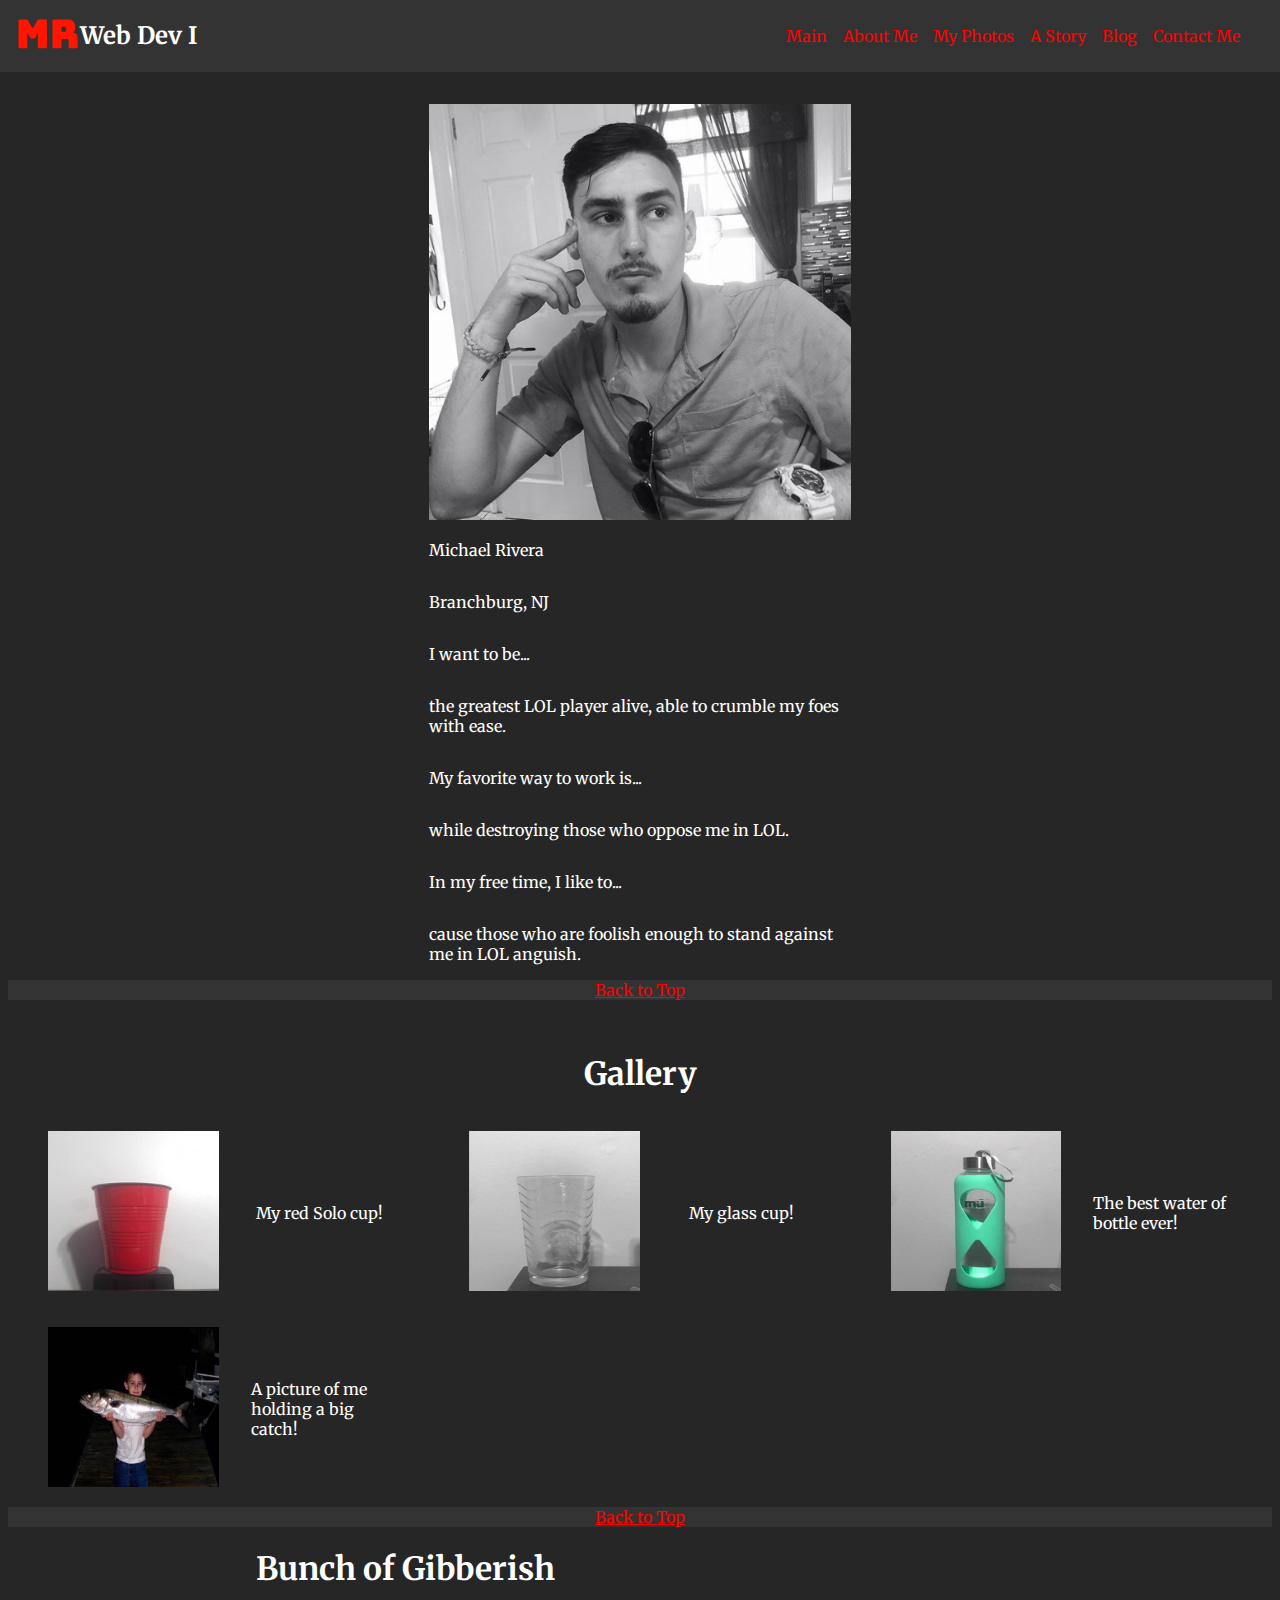
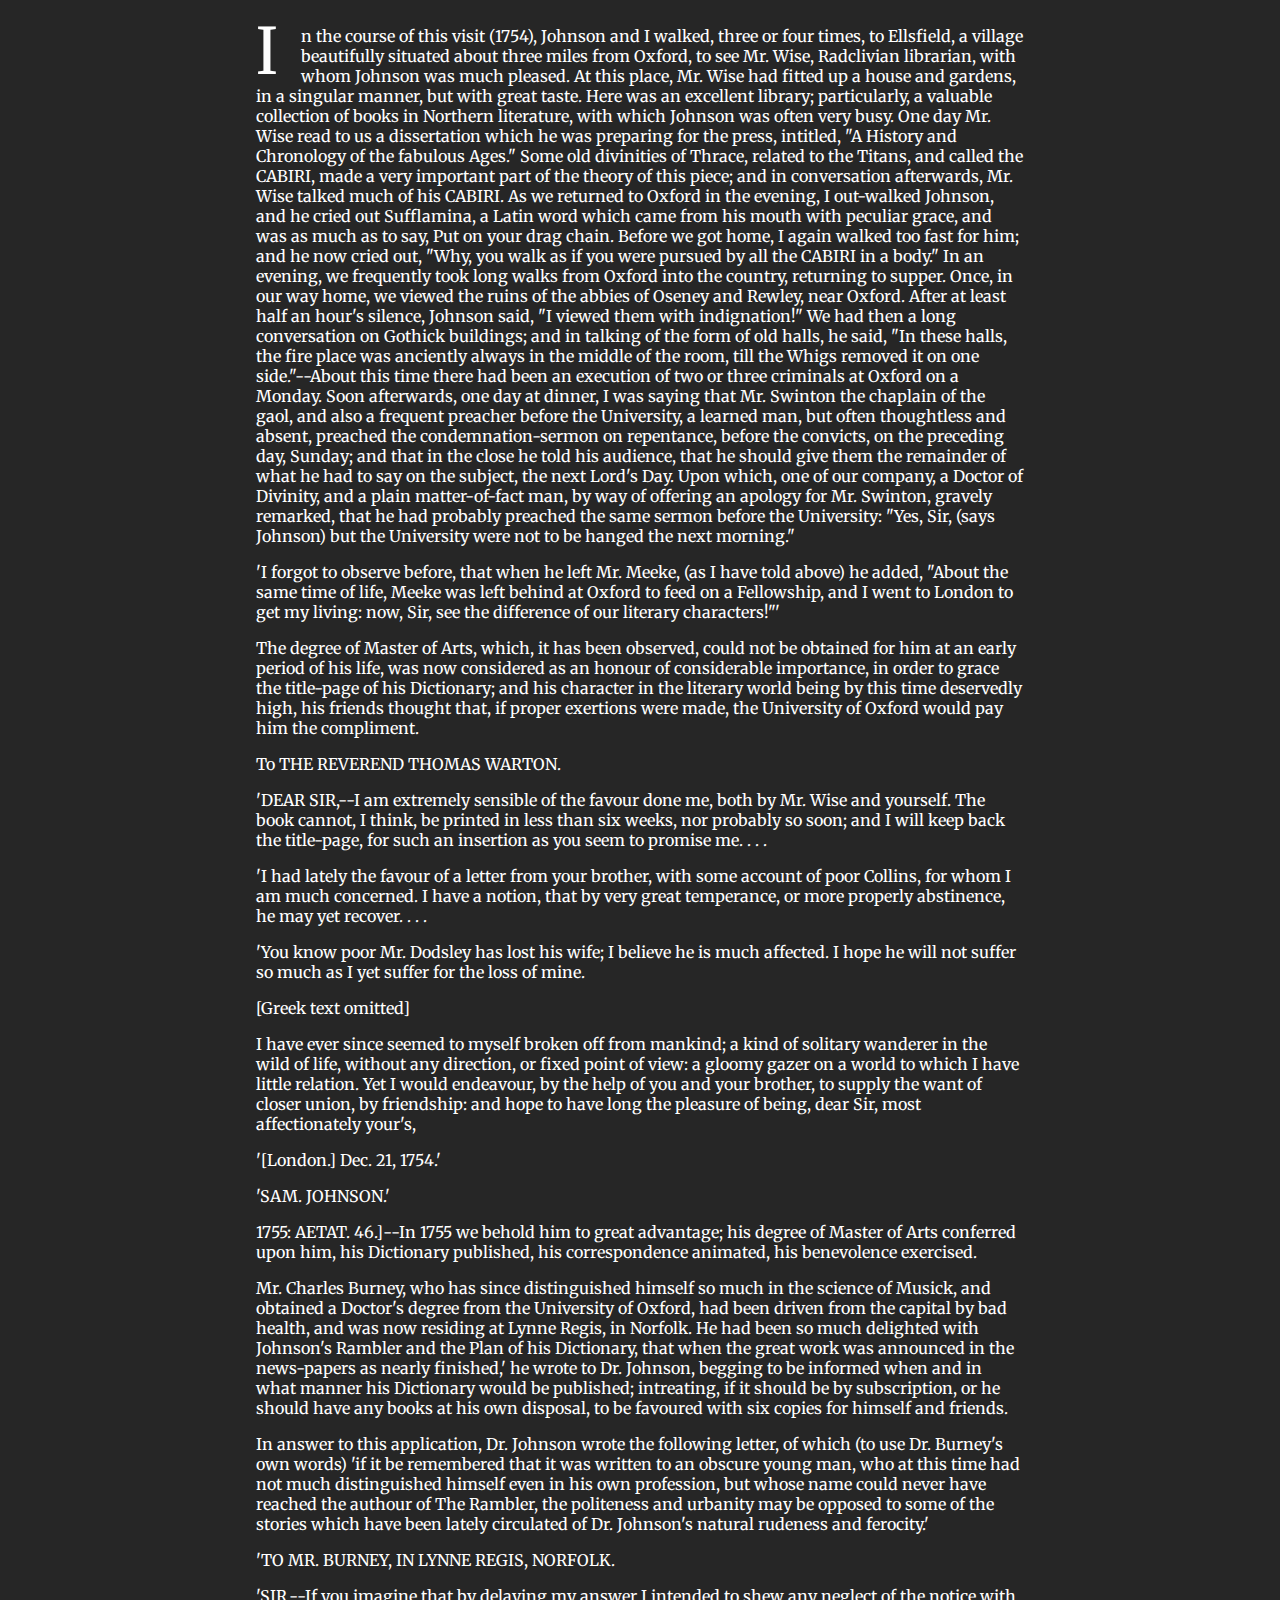
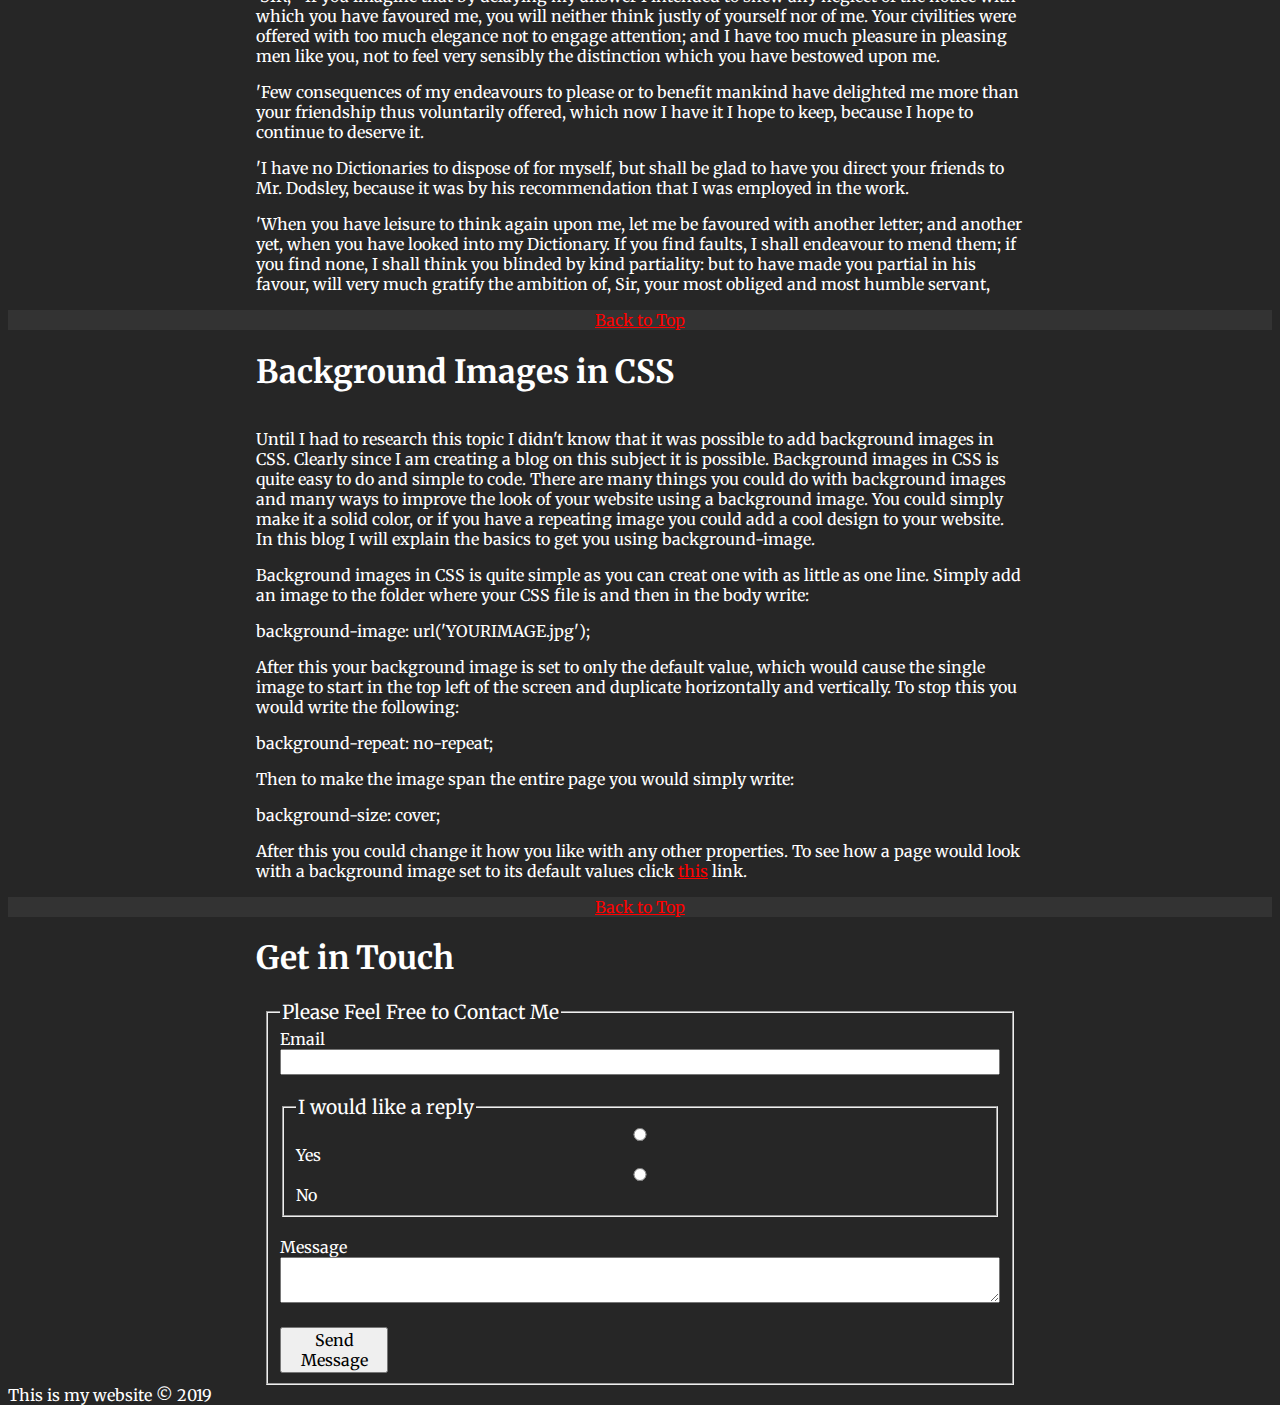
<file: index.html>
<!DOCTYPE html>
<html lang="en">

<head>
    <title>About Me</title>
    <meta name="viewport" content="width=device-width, initial-scale=1">
    <link rel="icon" type="image/png" sizes="64x64" href="favicon-64x64.png">
    <meta charset="UTF-8">
    <link href="https://fonts.googleapis.com/css?family=Merriweather" rel="stylesheet">
    <link rel="stylesheet" href="https://use.fontawesome.com/releases/v5.8.1/css/all.css" integrity="sha384-50oBUHEmvpQ+1lW4y57PTFmhCaXp0ML5d60M1M7uH2+nqUivzIebhndOJK28anvf" crossorigin="anonymous">
    <link rel="stylesheet" href="css/nav-style.css">
    <link rel="stylesheet" href="styles.css">
    <link rel="stylesheet" media="print" href="css/print-stylesheet.css">
</head>

<body>
    <!-- skip link -->
    <a href="#main" class="skip">Skip to main</a>
    <!-- start of header -->
    <header id="header" class="header">
        <nav class="navbar">
            <span class="navbar-toggle" id="js-navbar-toggle">
                <i id="symbol-toggle" class="fas fa-bars"></i>
            </span>
            <a href="#header" class="logo">
                <div class="logo-container">
                    <img class="logo" src="images/logo-1913689.svg" alt="Company Logo">
                    <h1 class="page-title">Web Dev I</h1>
                </div>
            </a>
            <ul class="main-nav" id="js-menu">
                <li>
                    <a href="#main" class="nav-links">Main</a>
                </li>
                <li>
                    <a href="#about-me" class="nav-links">About Me</a>
                </li>
                <li>
                    <a href="#pictures" class="nav-links">My Photos</a>
                </li>
                <li>
                    <a href="#story" class="nav-links">A Story</a>
                </li>
                <li>
                    <a href="#blog" class="nav-links">Blog</a>
                </li>
                <li>
                    <a href="#contact" class="nav-links">Contact Me</a>
                </li>
            </ul>
        </nav>
    </header>
    <!-- end of header -->
    <!-- start of main content -->
    <!--    why put tabindex of -1 on skiplink target -  https://axesslab.com/skip-links/ -->
    <main id="main" tabindex="-1" class="main">
        <section class="hero">
            <div class="content">
                <picture>
                    <source media="(min-width: 1024px)" srcset="images/TheMan-lrg.jpg">
                    <source media="(min-width: 960px)" srcset="images/TheMan-med.jpg">
                    <source media="(min-width: 640px)" srcset="images/TheMan-small.jpg">
                    <img class="my-picture" src="images/TheMan-xsmall.jpg" alt="This is a picture of me">
                </picture>

                <p class="my-name">Michael Rivera</p>
                <p class="my-location">Branchburg, NJ</p>
            </div>
        </section>
        <section id="about-me" class="about-me">
            <div class="content">
                <div class="about-content">
                    <p class="iama">I want to be...</p>
                    <p class="my-info">the greatest LOL player alive, able to crumble my foes with ease.</p>
                    <p class="iama">My favorite way to work is...</p>
                    <p class="my-info">while destroying those who oppose me in LOL.</p>
                    <p class="iama">In my free time, I like to...</p>
                    <p class="my-info">cause those who are foolish enough to stand against me in LOL anguish.</p>
                </div>
            </div>
        </section>
        <div class="back-to-top">
            <a href="#" class="top">Back to Top</a>
        </div>
        <p></p>
        <section id="pictures" class="gallery">
            <h1>Gallery</h1>
            <figure>
                <picture>
                    <source media="(min-width: 1024px)" srcset="images/redSoloCup-lrg.jpg">
                    <source media="(min-width: 960px)" srcset="images/redSoloCup-med.jpg">
                    <source media="(min-width: 640px)" srcset="images/redSoloCup-small.jpg">
                    <img src="images/redSoloCup-xsmall.jpg" alt="My red Solo cup!">
                </picture>
                <figcaption>My red Solo cup!</figcaption>
            </figure>
            <hr class="mobile-first">
            <figure>
                <picture>
                    <source media="(min-width: 1024px)" srcset="images/glass-lrg.jpg">
                    <source media="(min-width: 960px)" srcset="images/glass-med.jpg">
                    <source media="(min-width: 640px)" srcset="images/glass-small.jpg">
                    <img src="images/glass-xsmall.jpg" alt="My glass cup!">
                </picture>
                <figcaption>My glass cup!</figcaption>
            </figure>
            <hr class="mobile-first">
            <figure>
                <picture>
                    <source media="(min-width: 1024px)" srcset="images/glassBottle-lrg.jpg">
                    <source media="(min-width: 960px)" srcset="images/glassBottle-med.jpg">
                    <source media="(min-width: 640px)" srcset="images/glassBottle-small.jpg">
                    <img src="images/glassBottle-xsmall.jpg" alt="The best water of bottle ever!">
                </picture>
                <figcaption>The best water of bottle ever!</figcaption>
            </figure>
            <hr class="mobile-first">
            <figure>
                <picture>
                    <source media="(min-width: 1024px)" srcset="images/aboutMe-lrg.jpg">
                    <source media="(min-width: 960px)" srcset="images/aboutMe-med.jpg">
                    <source media="(min-width: 640px)" srcset="images/aboutMe-small.jpg">
                    <img src="images/aboutMe-xsmall.jpg" alt="A picture of me holding a big catch!">
                </picture>
                <figcaption>A picture of me holding a big catch!</figcaption>
            </figure>
        </section>
        <div class="back-to-top">
            <a href="#" class="top">Back to Top</a>
        </div>
        <article id="story" class="story">
            <h1>Bunch of Gibberish</h1>
            <div class="story-body">
                <p>
                    <span>I</span>n the course of this visit (1754), Johnson and I walked, three or four times, to Ellsfield, a village beautifully situated about three miles from Oxford, to see Mr. Wise, Radclivian librarian, with whom Johnson was much pleased. At this place, Mr. Wise had fitted up a house and gardens, in a singular manner, but with great taste. Here was an excellent library; particularly, a valuable collection of books in Northern literature, with which Johnson was often very busy. One day Mr. Wise read to us a dissertation which he was preparing for the press, intitled, "A History and Chronology of the fabulous Ages." Some old divinities of Thrace, related to the Titans, and called the CABIRI, made a very important part of the theory of this piece; and in conversation afterwards, Mr. Wise talked much of his CABIRI. As we returned to Oxford in the evening, I out-walked Johnson, and he cried out Sufflamina, a Latin word which came from his mouth with peculiar grace, and was as much as to say, Put on your drag chain. Before we got home, I again walked too fast for him; and he now cried out, "Why, you walk as if you were pursued by all the CABIRI in a body." In an evening, we frequently took long walks from Oxford into the country, returning to supper. Once, in our way home, we viewed the ruins of the abbies of Oseney and Rewley, near Oxford. After at least half an hour's silence, Johnson said, "I viewed them with indignation!" We had then a long conversation on Gothick buildings; and in talking of the form of old halls, he said, "In these halls, the fire place was anciently always in the middle of the room, till the Whigs removed it on one side."--About this time there had been an execution of two or three criminals at Oxford on a Monday. Soon afterwards, one day at dinner, I was saying that Mr. Swinton the chaplain of the gaol, and also a frequent preacher before the University, a learned man, but often thoughtless and absent, preached the condemnation-sermon on repentance, before the convicts, on the preceding day, Sunday; and that in the close he told his audience, that he should give them the remainder of what he had to say on the subject, the next Lord's Day. Upon which, one of our company, a Doctor of Divinity, and a plain matter-of-fact man, by way of offering an apology for Mr. Swinton, gravely remarked, that he had probably preached the same sermon before the University: "Yes, Sir, (says Johnson) but the University were not to be hanged the next morning."
                </p>
                <p>
                    'I forgot to observe before, that when he left Mr. Meeke, (as I have told above) he added, "About the same time of life, Meeke was left behind at Oxford to feed on a Fellowship, and I went to London to get my living: now, Sir, see the difference of our literary characters!"'
                </p>
                <p>
                    The degree of Master of Arts, which, it has been observed, could not be obtained for him at an early period of his life, was now considered as an honour of considerable importance, in order to grace the title-page of his Dictionary; and his character in the literary world being by this time deservedly high, his friends thought that, if proper exertions were made, the University of Oxford would pay him the compliment.
                </p>
                <p>
                    To THE REVEREND THOMAS WARTON.
                </p>
                <p>
                    'DEAR SIR,--I am extremely sensible of the favour done me, both by Mr. Wise and yourself. The book cannot, I think, be printed in less than six weeks, nor probably so soon; and I will keep back the title-page, for such an insertion as you seem to promise me. . . .
                </p>
                <p>
                    'I had lately the favour of a letter from your brother, with some account of poor Collins, for whom I am much concerned. I have a notion, that by very great temperance, or more properly abstinence, he may yet recover. . . .
                </p>
                <p>
                    'You know poor Mr. Dodsley has lost his wife; I believe he is much affected. I hope he will not suffer so much as I yet suffer for the loss of mine.
                </p>
                <p>
                    [Greek text omitted]
                </p>
                <p>
                    I have ever since seemed to myself broken off from mankind; a kind of solitary wanderer in the wild of life, without any direction, or fixed point of view: a gloomy gazer on a world to which I have little relation. Yet I would endeavour, by the help of you and your brother, to supply the want of closer union, by friendship: and hope to have long the pleasure of being, dear Sir, most affectionately your's,
                </p>
                <p>
                    '[London.] Dec. 21, 1754.'
                </p>
                <p>
                    'SAM. JOHNSON.'
                </p>
                <p>
                    1755: AETAT. 46.]--In 1755 we behold him to great advantage; his degree of Master of Arts conferred upon him, his Dictionary published, his correspondence animated, his benevolence exercised.
                </p>
                <p>
                    Mr. Charles Burney, who has since distinguished himself so much in the science of Musick, and obtained a Doctor's degree from the University of Oxford, had been driven from the capital by bad health, and was now residing at Lynne Regis, in Norfolk. He had been so much delighted with Johnson's Rambler and the Plan of his Dictionary, that when the great work was announced in the news-papers as nearly finished,' he wrote to Dr. Johnson, begging to be informed when and in what manner his Dictionary would be published; intreating, if it should be by subscription, or he should have any books at his own disposal, to be favoured with six copies for himself and friends.
                </p>
                <p>
                    In answer to this application, Dr. Johnson wrote the following letter, of which (to use Dr. Burney's own words) 'if it be remembered that it was written to an obscure young man, who at this time had not much distinguished himself even in his own profession, but whose name could never have reached the authour of The Rambler, the politeness and urbanity may be opposed to some of the stories which have been lately circulated of Dr. Johnson's natural rudeness and ferocity.'
                </p>
                <p>
                    'TO MR. BURNEY, IN LYNNE REGIS, NORFOLK.
                </p>
                <p>
                    'SIR,--If you imagine that by delaying my answer I intended to shew any neglect of the notice with which you have favoured me, you will neither think justly of yourself nor of me. Your civilities were offered with too much elegance not to engage attention; and I have too much pleasure in pleasing men like you, not to feel very sensibly the distinction which you have bestowed upon me.
                </p>
                <p>
                    'Few consequences of my endeavours to please or to benefit mankind have delighted me more than your friendship thus voluntarily offered, which now I have it I hope to keep, because I hope to continue to deserve it.
                </p>
                <p>
                    'I have no Dictionaries to dispose of for myself, but shall be glad to have you direct your friends to Mr. Dodsley, because it was by his recommendation that I was employed in the work.
                </p>
                <p>
                    'When you have leisure to think again upon me, let me be favoured with another letter; and another yet, when you have looked into my Dictionary. If you find faults, I shall endeavour to mend them; if you find none, I shall think you blinded by kind partiality: but to have made you partial in his favour, will very much gratify the ambition of, Sir, your most obliged and most humble servant,
                </p>
            </div>
        </article>
        <div class="back-to-top">
            <a href="#" class="top">Back to Top</a>
        </div>
        <article id="blog" class="blog">
            <h1>Background Images in CSS</h1>
            <div class="blog-body">
                <p>
                    Until I had to research this topic I didn't know that it was possible to add background images in CSS. Clearly since I am creating a blog on this subject it is possible. Background images in CSS is quite easy to do and simple to code. There are many things you could do with background images and many ways to improve the look of your website using a background image. You could simply make it a solid color, or if you have a repeating image you could add a cool design to your website. In this blog I will explain the basics to get you using background-image.
                </p>
                <p>
                    Background images in CSS is quite simple as you can creat one with as little as one line. Simply add an image to the folder where your CSS file is and then in the body write:
                </p>
                <p>
                    background-image: url('YOURIMAGE.jpg');
                </p>
                <p>
                    After this your background image is set to only the default value, which would cause the single image to start in the top left of the screen and duplicate horizontally and vertically. To stop this you would write the following:
                </p>
                <p>
                    background-repeat: no-repeat;
                </p>
                <p>
                    Then to make the image span the entire page you would simply write:
                </p>
                <p>
                    background-size: cover;
                </p>
                <p>
                    After this you could change it how you like with any other properties. To see how a page would look with a background image set to its default values click <a href="background-images-demo.html">this</a> link.
                </p>
            </div>
        </article>
        <div class="back-to-top">
            <a href="#" class="top">Back to Top</a>
        </div>
    </main>
    <hr class="mobile-first">
    <section id="contact" class="form-container">
        <h1>Get in Touch</h1>
        <form method="POST" action="https://formspree.io/michaelrivera2705@gmail.com">
            <fieldset>
                <legend>Please Feel Free to Contact Me</legend>
                <label>Email</label>
                <br>
                <input type="email" name="email">
                <br>
                <br>
                <fieldset>
                    <legend>I would like a reply</legend>
                    <input type="radio" name="answer" value="yes"> Yes<br>
                    <input type="radio" name="answer" value="no"> No<br>
                </fieldset>
                <br>
                <label>Message</label>
                <br>
                <textarea name="message"></textarea>
                <br>
                <br>
                <button type="submit">Send Message</button>

            </fieldset>
        </form>
    </section>
    <hr class="mobile-first">
    <section class="footer">
        <div class="content">
            <footer>
                This is my website &copy; 2019
                <a href="https://github.com/rand0mbiscuit">
                    <i class="fas fa-address-book"></i>
                </a>
            </footer>
        </div>
    </section>
    <script>
        let mainNav = document.getElementById('js-menu');
        let navBarToggle = document.getElementById('js-navbar-toggle');
        let symbolToggle = document.getElementById('symbol-toggle');


        navBarToggle.addEventListener('click', function() {
            mainNav.classList.toggle('active');
            if (symbolToggle.classList.contains('fa-bars')) {
                symbolToggle.classList.remove('fa-bars');
                symbolToggle.classList.add('fa-times');
            } else {
                symbolToggle.classList.remove('fa-times');
                symbolToggle.classList.add('fa-bars');
            }
        });

    </script>
</body>

</html>
</file>
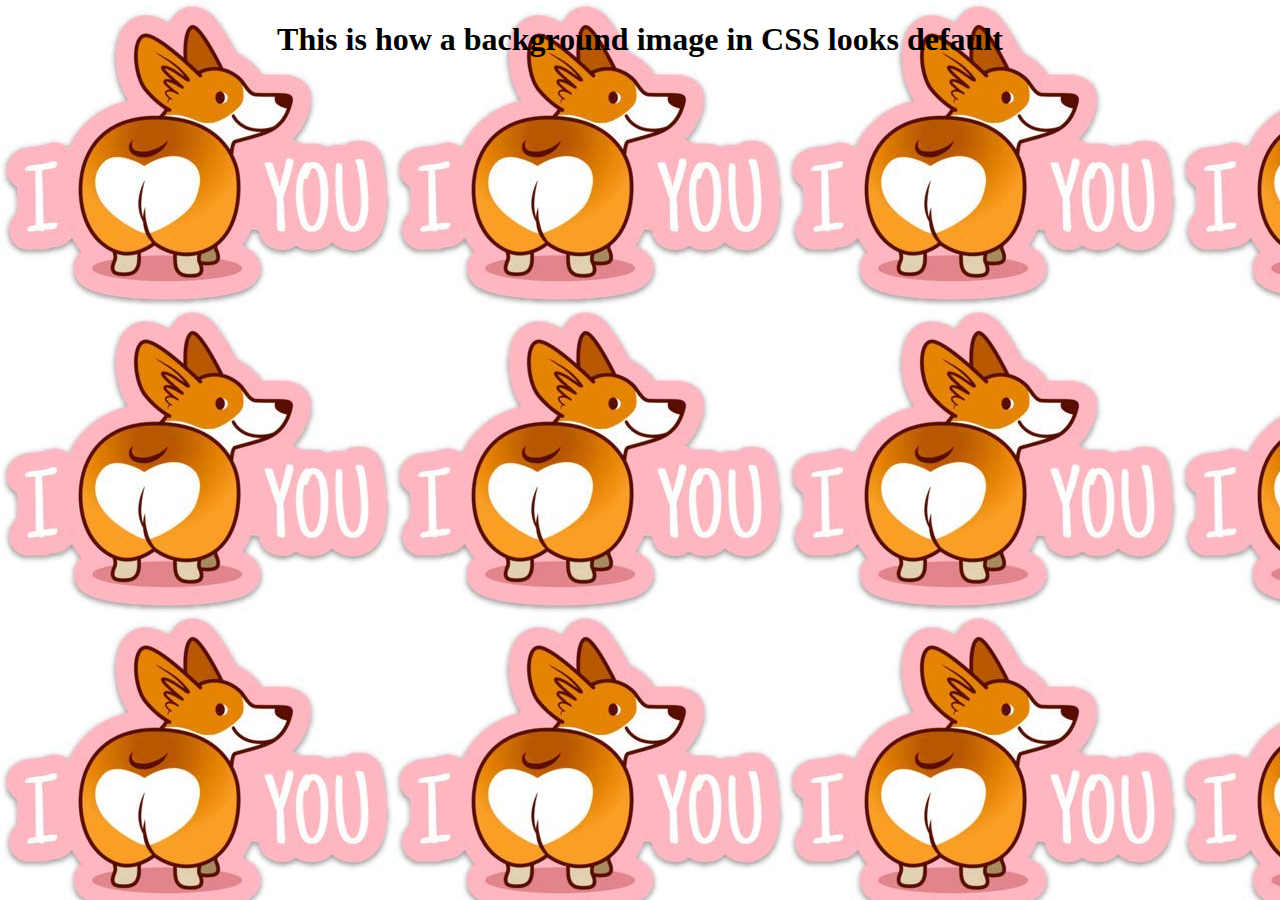
<file: background-images-demo.html>
<!doctype html>

<html lang="en">

<head>
    <meta charset="utf-8">
    <link rel="stylesheet" href="css/demo-style.css">

    <title>Background Images </title>
    <title>Background Images Default</title>

</head>

<body>
    <h1>This is how a background image in CSS looks default</h1>
</body>

</html>
</file>
<file: css/nav-style.css>
/* https://itnext.io/how-to-build-a-responsive-navbar-using-flexbox-and-javascript-eb0af24f19bf


*/

/* Screen reader only, visually hidden */
.sr-only {
    position: absolute;
    width: 1px;
    height: 1px;
    padding: 0;
    margin: -1px;
    overflow: hidden;
    clip: rect(0, 0, 0, 0);
    border: 0;
}

* {
    box-sizing: border-box;
}

html {
    scroll-behavior: smooth;
}

body {
    font-family: 'PT Serif', serif;
    margin: 0;
}

img {
    max-width: 100%;
}

main,
form,
footer {
    margin: 0 .5rem;
}

/* skip link */
.skip {
    position: absolute;
    top: -1000px;
    left: -1000px;
    height: 1px;
    width: 1px;
    text-align: left;
    overflow: hidden;
    background-color: #333;
    padding: .5rem;
    color: white;
    font-size: 1.5rem;
}

a.skip:active,
a.skip:focus,
a.skip:hover {
    left: 0;
    top: 0;
    width: auto;
    height: auto;
    overflow: visible;
}

/*   mobile-first header with hamburger*/
.logo-container {
    display: flex;
}

.page-title {
    color: white;
    font-size: 1.5rem;
}

.navbar {
    background-color: #333;
    padding-bottom: 1rem;
}

.main-nav {
    list-style-type: none;
    display: none;
}

.nav-links,
.logo {
    text-decoration: none;
    color: white;
}

.main-nav li {
    text-align: center;
    margin: 1rem auto;
}

.logo {
    display: inline-block;
    font-size: 1.5rem;
    margin-top: 1rem;
    margin-left: .5rem;
}

.navbar-toggle {
    position: absolute;
    top: 10px;
    right: 20px;
    cursor: pointer;
    color: white;
    font-size: 1.5rem;
}

.active {
    display: block;
}

/*   media query for navbar */

@media screen and (min-width: 40rem) {

    .navbar {
        display: flex;
        justify-content: space-between;
        padding-bottom: 0;
        height: 4.5rem;
        align-items: center;
    }

    .main-nav {
        display: flex;
        margin-right: 2rem;
        flex-direction: row;
        justify-content: flex-end;
        padding: 0 0.5rem;
    }

    .main-nav li {
        margin: 0;
    }

    .nav-links {
        margin-left: 1rem;
    }

    .logo {
        margin-top: 0;
    }

    .navbar-toggle {
        display: none;
    }

    .logo:hover,
    .nav-links:hover {
        color: white;
    }
}

/* end media query for navbar */
</file>
<file: styles.css>
body {
    font-family: 'Merriweather', serif;
    margin: 0;
    background: #262626;
    color: white;
}

main {
    color: white;
}

img {
    max-width: 100%;
}

input,
textarea,
select,
button {
    width: 15%;
    margin: 0;
    font-family: inherit;
    font-size: 100%;
    box-sizing: border-box;
}

legend {
    overflow: hidden;
}

input:focus,
textarea:focus {
    border-radius: 6px;
    outline: none;
}

[Type="radio"] {
    width: 10%;
}


legend {
    font-size: 1.2em;
}

input,
textarea {
    font-size: 1em;
    min-width: 100%;
    color: #333;
}

button {
    cursor: pointer;
}

button:hover,
button:focus {
    outline: none;
    background: #D3D3D3;
    color: #ffffff;
}

/*  grids */

body {
    display: grid;
}

main {
    display: grid;
}

/* hero content */

.content {
    display: grid;
}

/* about content */

.about-content {
    display: grid;
}

/*  gallery */

.gallery {
    display: grid;
}

figure {
    display: grid;
}

/*  article */

article {
    display: grid;
}

/* form container */
.form-container {
    display: grid;
}

/* footer */

footer {
    display: grid;
}

/*  layout */

/*   mobile is the default layout*/

/* tablet layout >=48rem (768px) */

@media screen and (min-width: 48rem) {

    main {
        ;
    }

    .mobile-first {
        display: none;
    }

    /* hero content */

    .content {
        grid-template-columns: 1fr 1fr 1fr;
    }

    .content picture,
    .content p,
    .about-content {
        grid-column: 2/3;
    }

    /*	about content */

    /*	gallery */

    figure {
        grid-template-columns: 1fr 1fr;
        align-items: center;
        justify-items: center;
    }

    figcaption {
        margin-left: 2rem;
    }

    /*	article */

    article,
    .form-container {
        grid-template-columns: 1fr 48rem 1fr;
    }

    article h1,
    .story-body,
    .blog-body,
    .form-container h1,
    form {
        grid-column: 2/3;
    }



    /*	form */


}

/* wide screen layout >=64rem (1024px) */

@media screen and (min-width: 64rem) {

    /*  hero content */

    /*	about content */

    /*	gallery */

    .gallery {
        grid-template-columns: 1fr 1fr 1fr;
        align-items: center;
        justify-items: center;

    }

    .gallery h1 {
        grid-column: 1/4;
    }

    /*	article */

    /*	form */

}

.back-to-top {
    text-align: center;
    background-color: #333;
}

.my-picture {
    padding-top: 1rem;
    margin-top: 1rem;
}

.nav {
    color: 3a3a3a;
}

span {
    float: left;
    width: 0.7em;
    font-size: 400%;
    line-height: 80%;
}

a:link {
    color: red;
}

a:visited {
    color:red;
}

a:hover {
    color: pink;
}
</file>
<file: css/print-stylesheet.css>
@media print {
     body {
         font-size: 15pt;
         margin: 0;
         color: #000;
         background-color: #fff
     }

     nav,
     form,
     .form-container h1,
     a {
         display: none;
     }

     .content {
         display: block;
     }
     article{
         font-size: 15pt;
     }
}
</file>
<file: css/demo-style.css>
body {
    background-image: url('derp.jpg');
    background-color: #fff;
    text-align: center;

}
</file>
